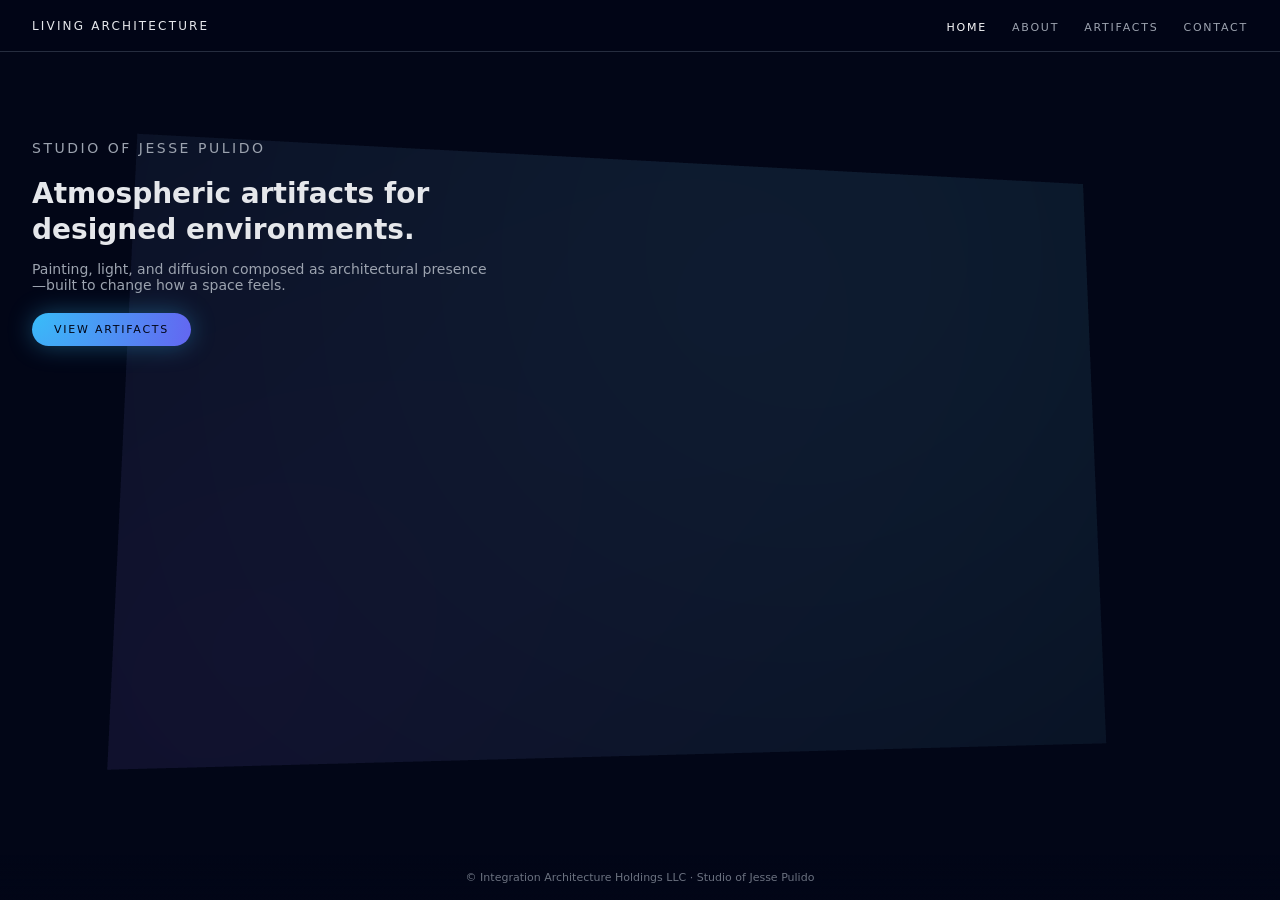
<file: index.html>
<!DOCTYPE html>
<html lang="en">
<head>
  <meta charset="UTF-8">
  <title>Living Architecture – Atmospheric Artifacts for Space</title>
  <meta name="viewport" content="width=device-width, initial-scale=1.0">
  <link rel="stylesheet" href="style.css">
</head>
<body>

  <div class="ambient-layer"></div>

  <header class="site-header">
    <div class="logo">LIVING ARCHITECTURE</div>
    <nav class="nav">
      <a href="index.html" class="active">Home</a>
      <a href="about.html">About</a>
      <a href="artifacts.html">Artifacts</a>
      <a href="contact.html">Contact</a>
    </nav>
  </header>

  <canvas id="la-environment"></canvas>

  <div class="hero-copy">
    <p class="eyebrow">Studio of Jesse Pulido</p>
    <h1>Atmospheric artifacts for designed environments.</h1>
    <p>
      Painting, light, and diffusion composed as architectural presence—built to change how a space feels.
    </p>
    <a href="artifacts.html" class="primary-button">View Artifacts</a>
  </div>

  <footer class="site-footer home-footer">
    <p>© Integration Architecture Holdings LLC · Studio of Jesse Pulido</p>
  </footer>

  <script src="three.min.js"></script>
  <script>
    const canvas = document.getElementById("la-environment");
    const renderer = new THREE.WebGLRenderer({ canvas, antialias: true });
    renderer.setSize(window.innerWidth, window.innerHeight);
    renderer.setPixelRatio(window.devicePixelRatio);

    const scene = new THREE.Scene();
    scene.background = new THREE.Color(0x020617);

    const camera = new THREE.PerspectiveCamera(
      45,
      window.innerWidth / window.innerHeight,
      0.1,
      100
    );
    camera.position.set(0, 0, 4);

    const keyLight = new THREE.PointLight(0x7dd3fc, 1.7, 10);
    keyLight.position.set(1.2, 1.2, 2.2);
    scene.add(keyLight);

    const fillLight = new THREE.PointLight(0xa855f7, 0.9, 10);
    fillLight.position.set(-1.5, -0.8, 1.5);
    scene.add(fillLight);

    const ambient = new THREE.AmbientLight(0x020617, 0.7);
    scene.add(ambient);

    const geo = new THREE.PlaneGeometry(3.6, 2.2, 96, 96);
    const mat = new THREE.MeshStandardMaterial({
      color: 0x020617,
      roughness: 0.9,
      metalness: 0.1,
      emissive: 0x020617,
      emissiveIntensity: 0.55
    });
    const plane = new THREE.Mesh(geo, mat);
    scene.add(plane);

    function animate() {
      requestAnimationFrame(animate);
      const t = Date.now() * 0.00018;
      plane.rotation.y = Math.sin(t) * 0.16;
      plane.rotation.x = Math.cos(t * 0.7) * 0.1;
      renderer.render(scene, camera);
    }
    animate();

    const ambientLayer = document.querySelector(".ambient-layer");

    window.addEventListener("mousemove", (e) => {
      const x = (e.clientX / window.innerWidth) * 2 - 1;
      const y = -(e.clientY / window.innerHeight) * 2 + 1;
      keyLight.position.x = x * 2.4;
      keyLight.position.y = y * 2.0;
      fillLight.position.x = -x * 1.8;
      fillLight.position.y = -y * 1.4;

      ambientLayer.style.setProperty("--mouse-x", `${50 + x * 10}%`);
      ambientLayer.style.setProperty("--mouse-y", `${40 + y * 8}%`);
    });

    window.addEventListener("resize", () => {
      renderer.setSize(window.innerWidth, window.innerHeight);
      camera.aspect = window.innerWidth / window.innerHeight;
      camera.updateProjectionMatrix();
    });
  </script>

</body>
</html>
</file>
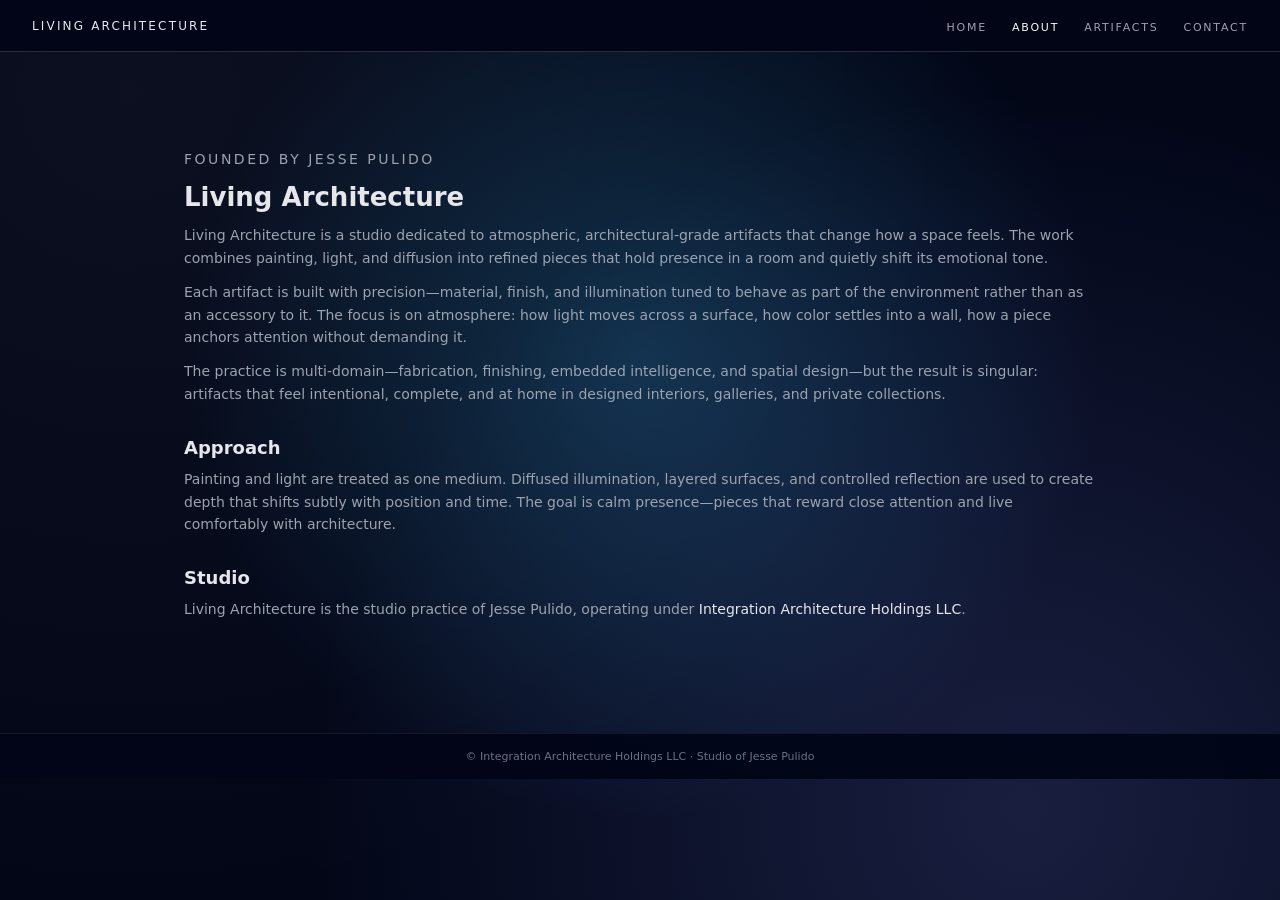
<file: about.html>
<!DOCTYPE html>
<html lang="en">
<head>
  <meta charset="UTF-8">
  <title>About – Living Architecture</title>
  <meta name="viewport" content="width=device-width, initial-scale=1.0">
  <link rel="stylesheet" href="style.css">
</head>
<body class="page-body">

  <div class="ambient-layer ambient-page"></div>

  <header class="site-header solid">
    <div class="logo">LIVING ARCHITECTURE</div>
    <nav class="nav">
      <a href="index.html">Home</a>
      <a href="about.html" class="active">About</a>
      <a href="artifacts.html">Artifacts</a>
      <a href="contact.html">Contact</a>
    </nav>
  </header>

  <main class="page-main">
    <section class="page-section">
      <p class="eyebrow">Founded by Jesse Pulido</p>
      <h1>Living Architecture</h1>
      <p>
        Living Architecture is a studio dedicated to atmospheric, architectural-grade artifacts that change how a space feels.
        The work combines painting, light, and diffusion into refined pieces that hold presence in a room and quietly shift
        its emotional tone.
      </p>
      <p>
        Each artifact is built with precision—material, finish, and illumination tuned to behave as part of the environment
        rather than as an accessory to it. The focus is on atmosphere: how light moves across a surface, how color settles
        into a wall, how a piece anchors attention without demanding it.
      </p>
      <p>
        The practice is multi-domain—fabrication, finishing, embedded intelligence, and spatial design—but the result is
        singular: artifacts that feel intentional, complete, and at home in designed interiors, galleries, and private collections.
      </p>
    </section>

    <section class="page-section">
      <h2>Approach</h2>
      <p>
        Painting and light are treated as one medium. Diffused illumination, layered surfaces, and controlled reflection
        are used to create depth that shifts subtly with position and time. The goal is calm presence—pieces that reward
        close attention and live comfortably with architecture.
      </p>
    </section>

    <section class="page-section">
      <h2>Studio</h2>
      <p>
        Living Architecture is the studio practice of Jesse Pulido, operating under
        <span class="inline-strong">Integration Architecture Holdings LLC</span>.
      </p>
    </section>
  </main>

  <footer class="site-footer">
    <p>© Integration Architecture Holdings LLC · Studio of Jesse Pulido</p>
  </footer>

</body>
</html>
</file>
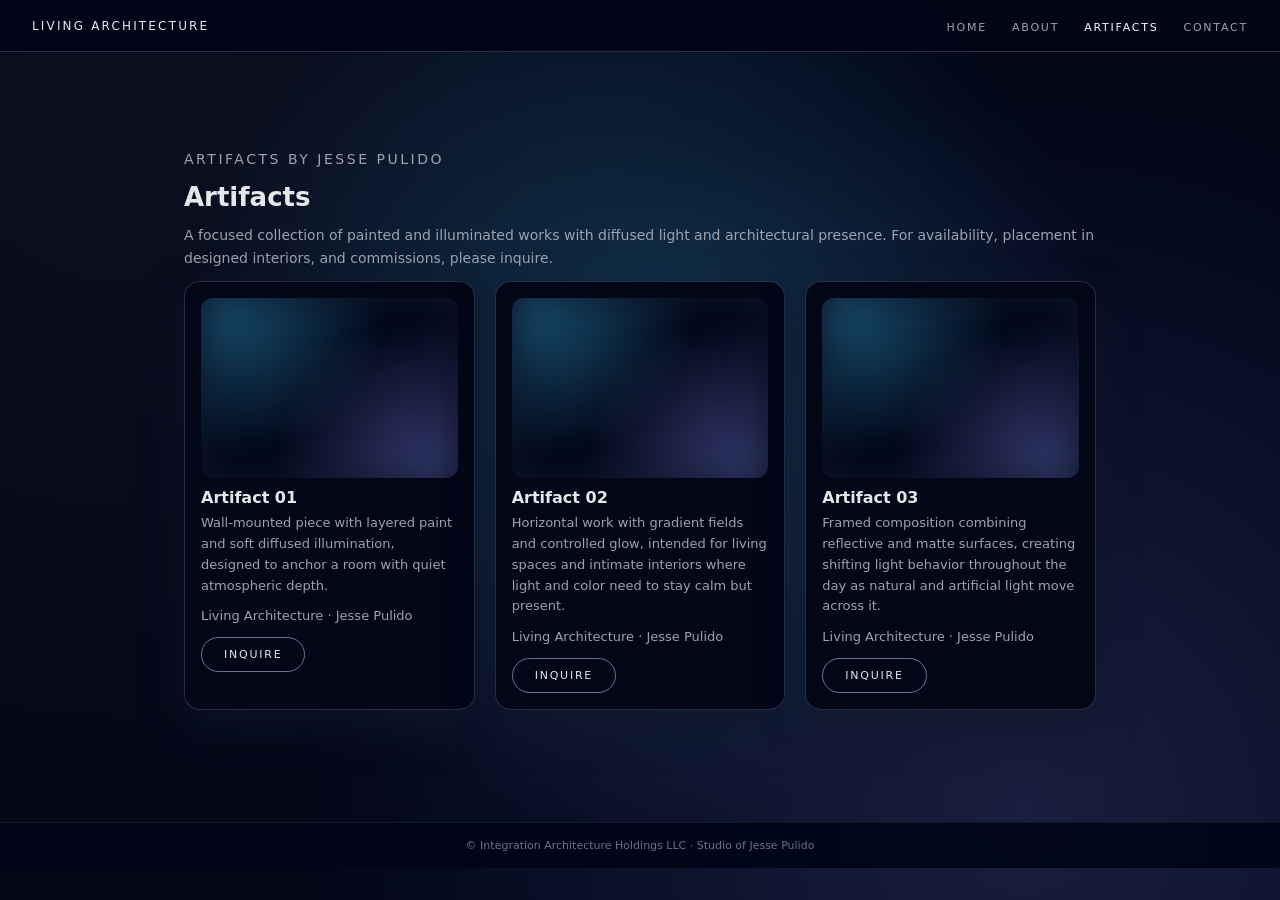
<file: artifacts.html>
<!DOCTYPE html>
<html lang="en">
<head>
  <meta charset="UTF-8">
  <title>Artifacts – Living Architecture</title>
  <meta name="viewport" content="width=device-width, initial-scale=1.0">
  <link rel="stylesheet" href="style.css">
</head>
<body class="page-body">

  <div class="ambient-layer ambient-page"></div>

  <header class="site-header solid">
    <div class="logo">LIVING ARCHITECTURE</div>
    <nav class="nav">
      <a href="index.html">Home</a>
      <a href="about.html">About</a>
      <a href="artifacts.html" class="active">Artifacts</a>
      <a href="contact.html">Contact</a>
    </nav>
  </header>

  <main class="page-main">
    <section class="page-section">
      <p class="eyebrow">Artifacts by Jesse Pulido</p>
      <h1>Artifacts</h1>
      <p class="section-intro">
        A focused collection of painted and illuminated works with diffused light and architectural presence.
        For availability, placement in designed interiors, and commissions, please inquire.
      </p>

      <div class="grid">
        <article class="card">
          <div class="card-image placeholder"></div>
          <h2>Artifact 01</h2>
          <p>
            Wall-mounted piece with layered paint and soft diffused illumination, designed to anchor a room with quiet
            atmospheric depth.
          </p>
          <p class="card-meta">Living Architecture · Jesse Pulido</p>
          <a href="contact.html" class="secondary-button">Inquire</a>
        </article>

        <article class="card">
          <div class="card-image placeholder"></div>
          <h2>Artifact 02</h2>
          <p>
            Horizontal work with gradient fields and controlled glow, intended for living spaces and intimate interiors
            where light and color need to stay calm but present.
          </p>
          <p class="card-meta">Living Architecture · Jesse Pulido</p>
          <a href="contact.html" class="secondary-button">Inquire</a>
        </article>

        <article class="card">
          <div class="card-image placeholder"></div>
          <h2>Artifact 03</h2>
          <p>
            Framed composition combining reflective and matte surfaces, creating shifting light behavior throughout the day
            as natural and artificial light move across it.
          </p>
          <p class="card-meta">Living Architecture · Jesse Pulido</p>
          <a href="contact.html" class="secondary-button">Inquire</a>
        </article>
      </div>
    </section>
  </main>

  <footer class="site-footer">
    <p>© Integration Architecture Holdings LLC · Studio of Jesse Pulido</p>
  </footer>

</body>
</html>
</file>
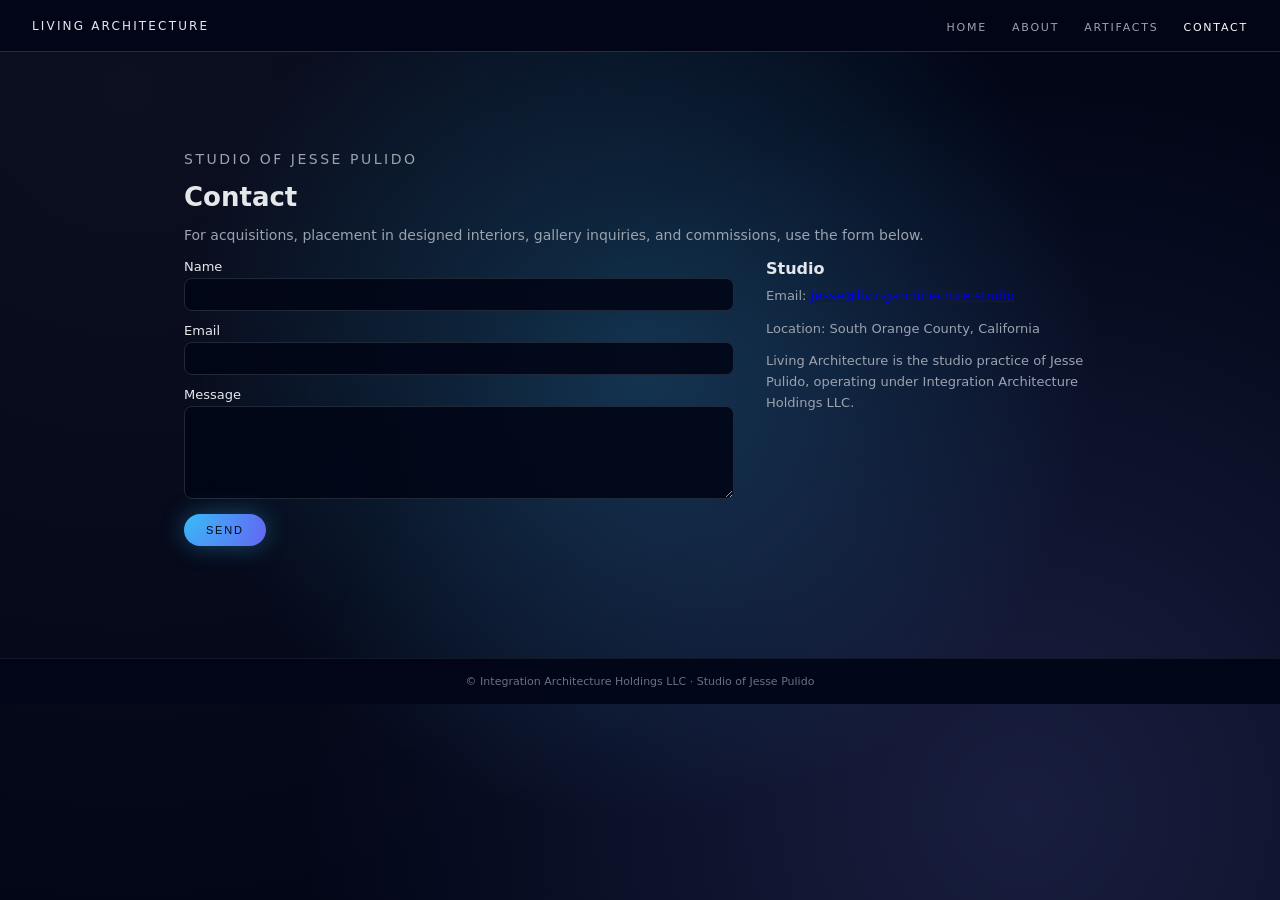
<file: contact.html>
<!DOCTYPE html>
<html lang="en">
<head>
  <meta charset="UTF-8">
  <title>Contact – Living Architecture</title>
  <meta name="viewport" content="width=device-width, initial-scale=1.0">
  <link rel="stylesheet" href="style.css">
</head>
<body class="page-body">

  <div class="ambient-layer ambient-page"></div>

  <header class="site-header solid">
    <div class="logo">LIVING ARCHITECTURE</div>
    <nav class="nav">
      <a href="index.html">Home</a>
      <a href="about.html">About</a>
      <a href="artifacts.html">Artifacts</a>
      <a href="contact.html" class="active">Contact</a>
    </nav>
  </header>

  <main class="page-main">
    <section class="page-section">
      <p class="eyebrow">Studio of Jesse Pulido</p>
      <h1>Contact</h1>
      <p class="section-intro">
        For acquisitions, placement in designed interiors, gallery inquiries, and commissions, use the form below.
      </p>

      <div class="contact-layout">
        <form class="contact-form">
          <label>
            Name
            <input type="text" name="name" required>
          </label>
          <label>
            Email
            <input type="email" name="email" required>
          </label>
          <label>
            Message
            <textarea name="message" rows="5" required></textarea>
          </label>
          <button type="submit" class="primary-button">Send</button>
        </form>

        <div class="contact-details">
          <h2>Studio</h2>
          <p>Email: <a href="mailto:jesse@livingarchitecture.studio">jesse@livingarchitecture.studio</a></p>
          <p>Location: South Orange County, California</p>
          <p class="contact-note">
            Living Architecture is the studio practice of Jesse Pulido, operating under
            Integration Architecture Holdings LLC.
          </p>
        </div>
      </div>
    </section>
  </main>

  <footer class="site-footer">
    <p>© Integration Architecture Holdings LLC · Studio of Jesse Pulido</p>
  </footer>

</body>
</html>
</file>
<file: style.css>
/* RESET */
* {
  margin: 0;
  padding: 0;
  box-sizing: border-box;
}

html, body {
  height: 100%;
  font-family: system-ui, -apple-system, BlinkMacSystemFont, "SF Pro Text",
    "Segoe UI", sans-serif;
  color: #e5e7eb;
}

/* AMBIENT BACKGROUND LAYER */
.ambient-layer {
  position: fixed;
  inset: 0;
  z-index: 0;
  pointer-events: none;
  --mouse-x: 50%;
  --mouse-y: 40%;
  background:
    radial-gradient(circle at var(--mouse-x) var(--mouse-y),
      rgba(56, 189, 248, 0.22), transparent 55%),
    radial-gradient(circle at 80% 90%, rgba(129, 140, 248, 0.18), transparent 55%),
    radial-gradient(circle at 10% 10%, rgba(248, 250, 252, 0.04), transparent 60%),
    #020617;
}

.ambient-page {
  position: fixed;
}

/* BASE BACKGROUND */
body {
  background: #020617;
  overflow: hidden;
}

.page-body {
  background: #020617;
  overflow-y: auto;
}

/* CANVAS */
#la-environment {
  position: fixed;
  inset: 0;
  width: 100vw;
  height: 100vh;
  z-index: 1;
}

/* HEADER */
.site-header {
  position: fixed;
  top: 0;
  left: 0;
  right: 0;
  z-index: 10;
  display: flex;
  align-items: center;
  justify-content: space-between;
  padding: 16px 32px;
  backdrop-filter: blur(18px);
  background: rgba(2, 6, 23, 0.7);
  border-bottom: 1px solid rgba(148, 163, 184, 0.25);
}

.site-header.solid {
  position: sticky;
  background: rgba(2, 6, 23, 0.96);
  backdrop-filter: blur(12px);
}

/* LOGO + NAV */
.logo {
  letter-spacing: 0.18em;
  font-size: 12px;
  text-transform: uppercase;
  color: #e5e7eb;
}

.nav a {
  margin-left: 20px;
  font-size: 11px;
  text-decoration: none;
  color: #9ca3af;
  text-transform: uppercase;
  letter-spacing: 0.16em;
}

.nav a:hover,
.nav a.active {
  color: #f9fafb;
}

/* EYEBROW */
.eyebrow {
  font-size: 11px;
  letter-spacing: 0.18em;
  text-transform: uppercase;
  color: #9ca3af;
  margin-bottom: 10px;
}

/* HERO COPY */
.hero-copy {
  position: relative;
  z-index: 5;
  max-width: 520px;
  padding: 140px 32px 32px;
}

.hero-copy h1 {
  font-size: 28px;
  line-height: 1.3;
  margin-bottom: 12px;
}

.hero-copy p {
  font-size: 14px;
  color: #9ca3af;
  margin-bottom: 20px;
}

/* BUTTONS */
.primary-button,
.secondary-button {
  display: inline-block;
  padding: 10px 22px;
  font-size: 11px;
  text-transform: uppercase;
  letter-spacing: 0.16em;
  border-radius: 999px;
  border: 1px solid rgba(148, 163, 184, 0.7);
  text-decoration: none;
  transition: background 200ms ease, transform 200ms ease,
    box-shadow 200ms ease, border-color 200ms ease;
}

.primary-button {
  background: radial-gradient(circle at top left, #38bdf8, #6366f1);
  color: #020617;
  border: none;
  box-shadow: 0 0 24px rgba(56, 189, 248, 0.35);
}

.primary-button:hover {
  transform: translateY(-1px);
  box-shadow: 0 0 32px rgba(56, 189, 248, 0.5);
}

.secondary-button {
  background: transparent;
  color: #e5e7eb;
}

.secondary-button:hover {
  border-color: rgba(248, 250, 252, 0.7);
  box-shadow: 0 0 18px rgba(148, 163, 184, 0.35);
}

/* PAGE LAYOUTS */
.page-main {
  position: relative;
  z-index: 2;
  max-width: 960px;
  margin: 96px auto 40px;
  padding: 0 24px 40px;
}

.page-section {
  margin-bottom: 32px;
}

.page-section h1 {
  font-size: 26px;
  margin-bottom: 12px;
}

.page-section h2 {
  font-size: 18px;
  margin-bottom: 10px;
}

.page-section p {
  font-size: 14px;
  color: #9ca3af;
  line-height: 1.6;
  margin-bottom: 12px;
}

.section-intro {
  margin-bottom: 24px;
}

/* INLINE STRONG */
.inline-strong {
  color: #e5e7eb;
}

/* GRID FOR ARTIFACTS */
.grid {
  display: grid;
  grid-template-columns: repeat(auto-fit, minmax(240px, 1fr));
  gap: 20px;
}

.card {
  background: radial-gradient(circle at top, #020617, #020617 40%, #020617 100%);
  border-radius: 16px;
  padding: 16px;
  border: 1px solid rgba(148, 163, 184, 0.25);
  box-shadow: 0 18px 40px rgba(15, 23, 42, 0.7);
  transition: transform 220ms ease, box-shadow 220ms ease,
    border-color 220ms ease, background 220ms ease;
  position: relative;
  overflow: hidden;
}

.card::before {
  content: "";
  position: absolute;
  inset: -40%;
  background:
    radial-gradient(circle at 0% 0%, rgba(56, 189, 248, 0.18), transparent 55%),
    radial-gradient(circle at 100% 100%, rgba(129, 140, 248, 0.18), transparent 55%);
  opacity: 0;
  transition: opacity 220ms ease;
  pointer-events: none;
}

.card:hover {
  transform: translateY(-4px);
  box-shadow: 0 26px 60px rgba(15, 23, 42, 0.9);
  border-color: rgba(248, 250, 252, 0.35);
}

.card:hover::before {
  opacity: 1;
}

.card h2 {
  font-size: 16px;
  margin: 10px 0 6px;
}

.card p {
  font-size: 13px;
  color: #9ca3af;
  margin-bottom: 10px;
}

.card-meta {
  font-size: 11px;
  color: #6b7280;
  margin-bottom: 10px;
}

/* PLACEHOLDER IMAGE */
.card-image.placeholder {
  width: 100%;
  height: 180px;
  border-radius: 12px;
  background:
    radial-gradient(circle at 10% 0%, rgba(56, 189, 248, 0.4), transparent 55%),
    radial-gradient(circle at 90% 100%, rgba(129, 140, 248, 0.4), transparent 55%),
    #020617;
  box-shadow: inset 0 0 40px rgba(15, 23, 42, 0.9);
}

/* CONTACT LAYOUT */
.contact-layout {
  display: grid;
  grid-template-columns: minmax(0, 2fr) minmax(0, 1.2fr);
  gap: 32px;
}

.contact-form label {
  display: block;
  font-size: 13px;
  margin-bottom: 12px;
}

.contact-form input,
.contact-form textarea {
  width: 100%;
  margin-top: 4px;
  padding: 8px 10px;
  border-radius: 8px;
  border: 1px solid #1f2937;
  background: rgba(2, 6, 23, 0.9);
  color: #e5e7eb;
  font-size: 13px;
}

.contact-form input:focus,
.contact-form textarea:focus {
  outline: none;
  border-color: rgba(56, 189, 248, 0.7);
  box-shadow: 0 0 18px rgba(56, 189, 248, 0.35);
}

.contact-details h2 {
  font-size: 16px;
  margin-bottom: 8px;
}

.contact-details p {
  font-size: 13px;
  color: #9ca3af;
}

.contact-note {
  margin-top: 12px;
}

/* FOOTER */
.site-footer {
  position: relative;
  z-index: 3;
  border-top: 1px solid #111827;
  padding: 16px 24px;
  font-size: 11px;
  color: #6b7280;
  text-align: center;
  background: rgba(2, 6, 23, 0.96);
}

.home-footer {
  position: fixed;
  bottom: 0;
  left: 0;
  right: 0;
  border-top: none;
  background: linear-gradient(to top, rgba(2, 6, 23, 0.96), transparent);
}

/* RESPONSIVE */
@media (max-width: 768px) {
  .site-header {
    padding: 12px 16px;
  }

  .hero-copy {
    padding-top: 120px;
  }

  .nav a {
    margin-left: 12px;
    font-size: 9px;
  }

  .contact-layout {
    grid-template-columns: 1fr;
  }

  .page-main {
    margin-top: 88px;
  }
}
</file>
